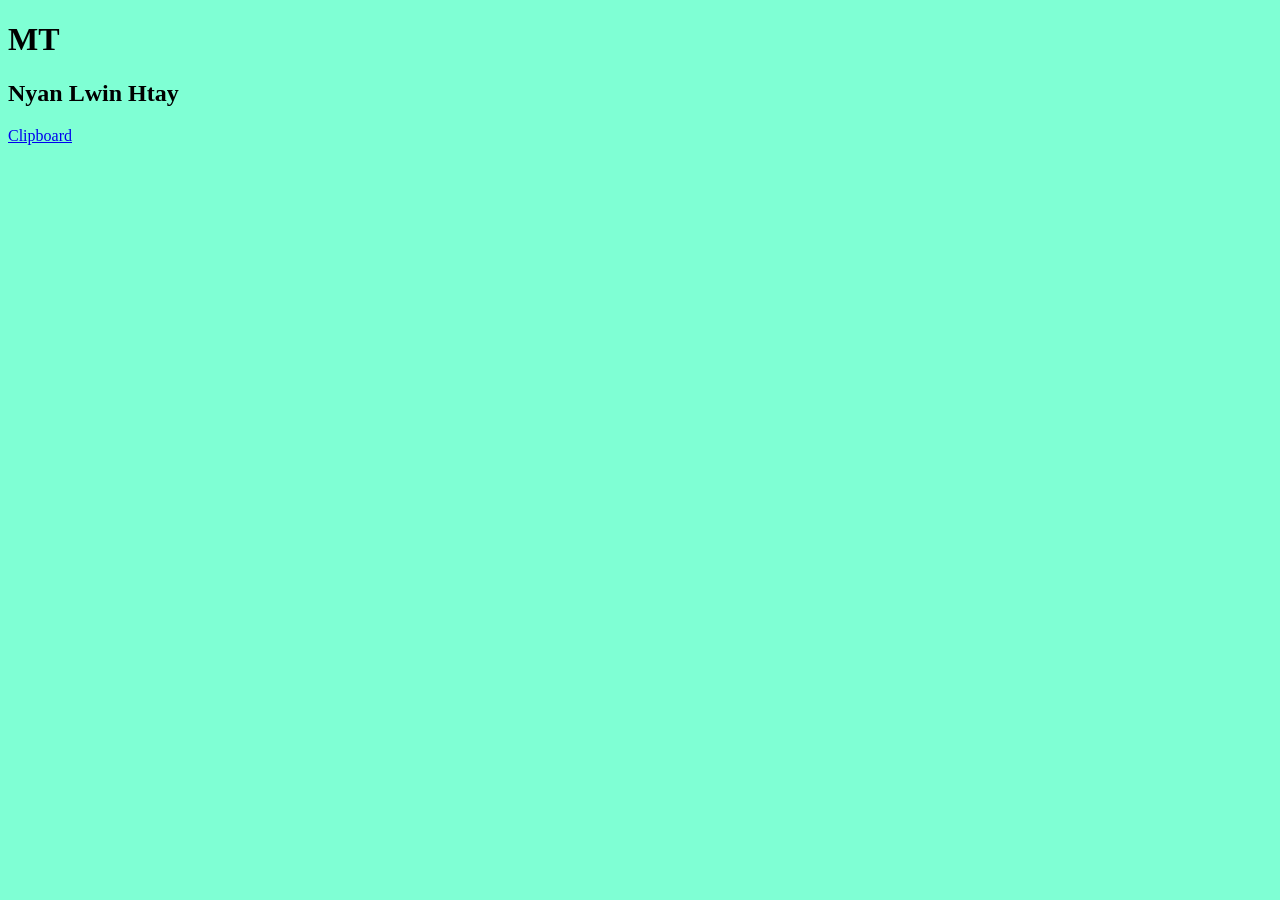
<file: index.html>
<!DOCTYPE html>
<html lang="en">
<head>
    <meta charset="UTF-8">
    <meta name="viewport" content="width=device-width, initial-scale=1.0">
    <title>Hello</title>
    <link rel="stylesheet" href="style.css">
</head>
<body>
  <h1>MT</h1>
  <h2>Nyan Lwin Htay</h2>
  <a href="clipboard-landing-page-master/index.html">Clipboard</a>
</body>
</html>
</file>
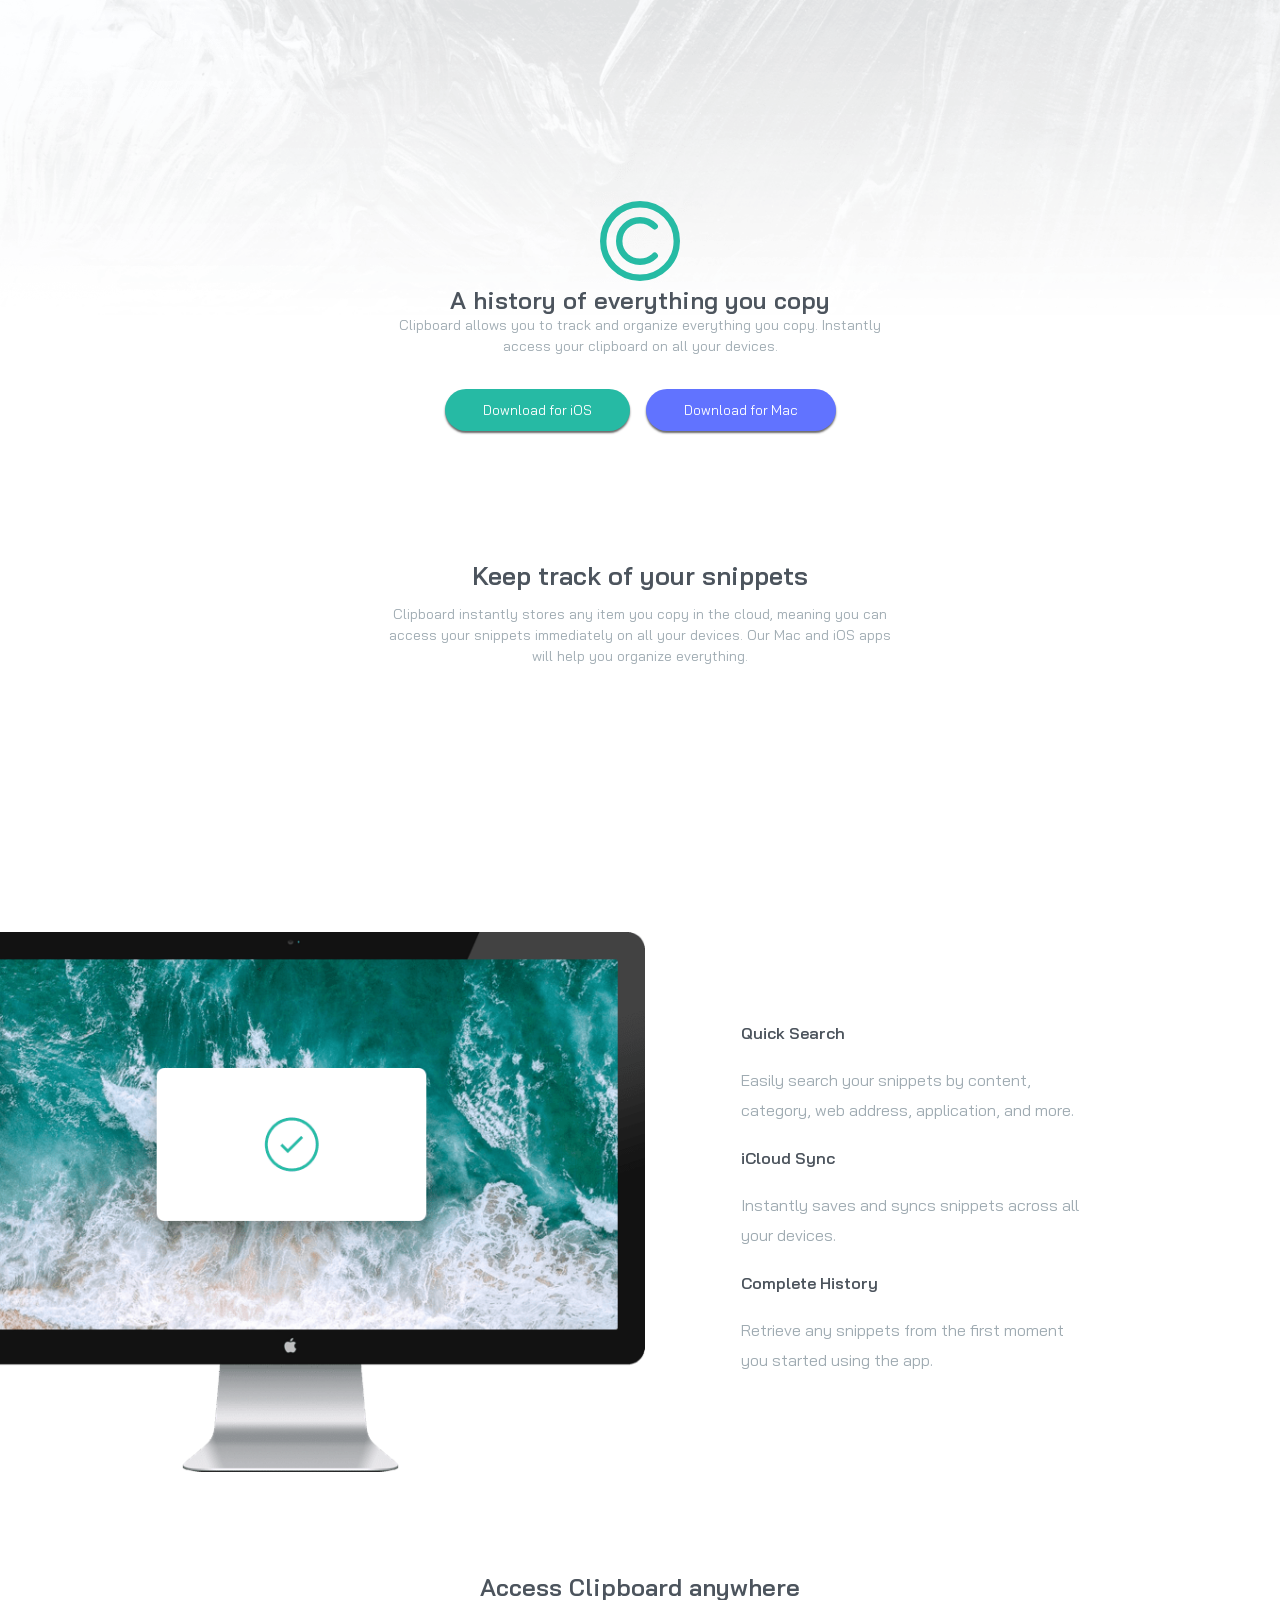
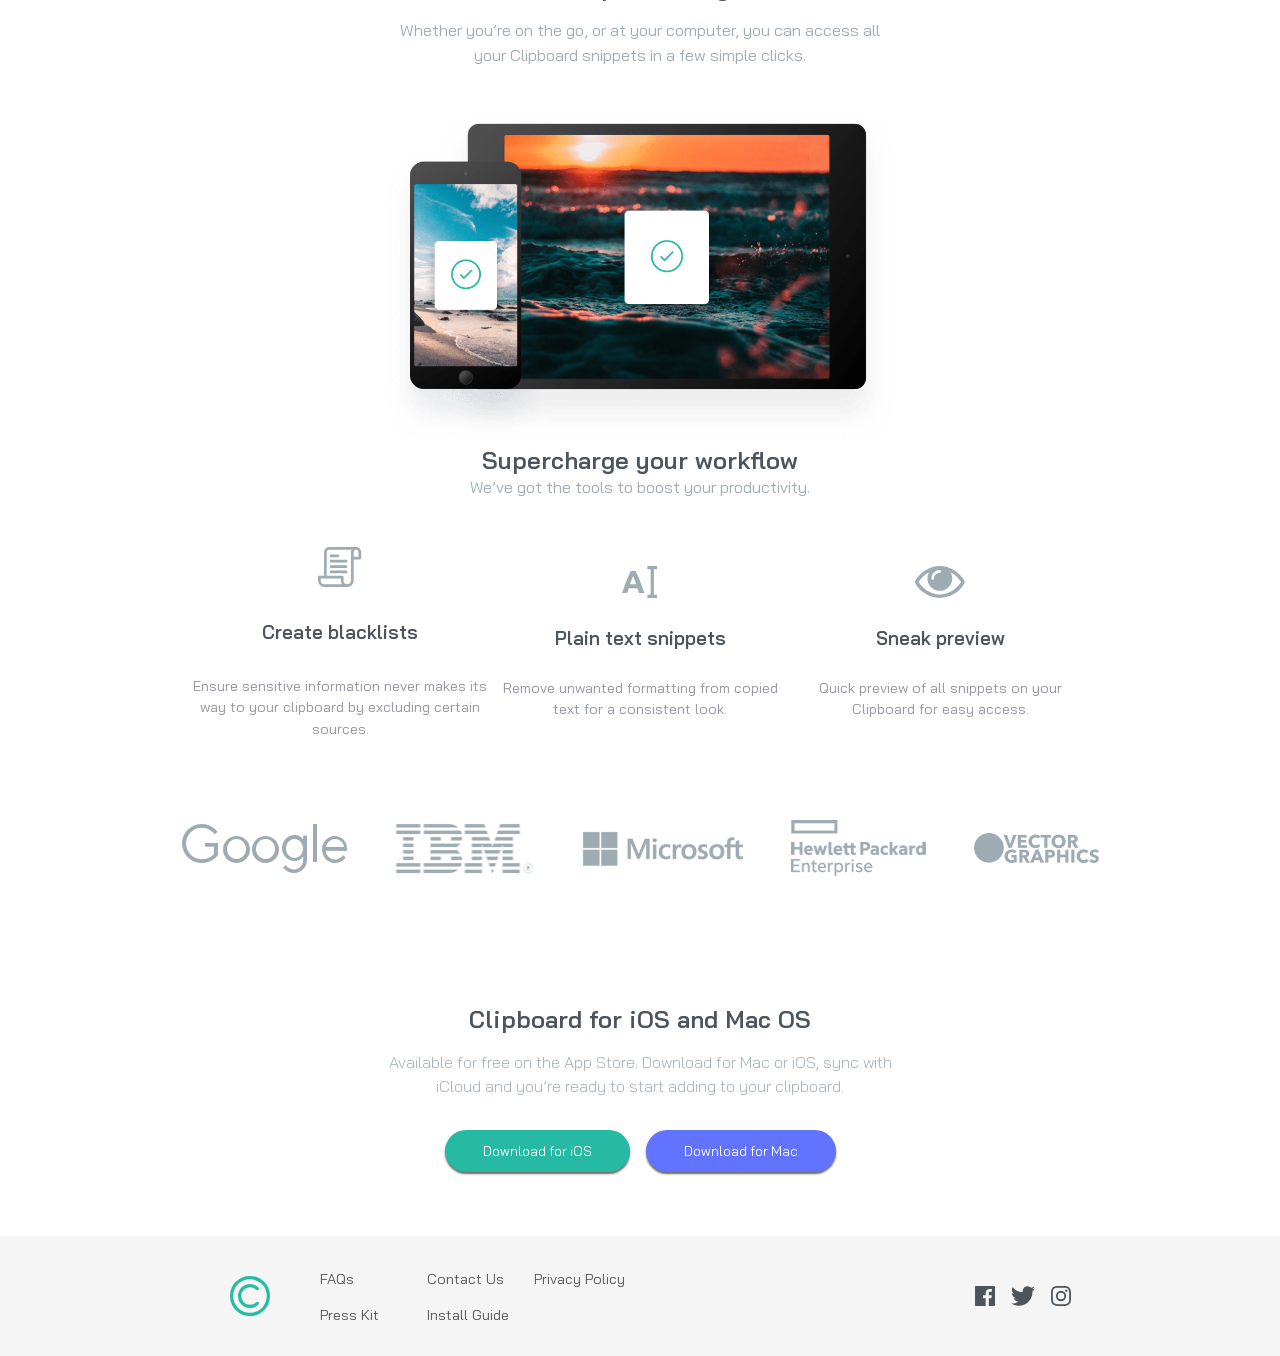
<file: clipboard-landing-page-master/index.html>
<!DOCTYPE html>
<html lang="en">
  <head>
    <meta charset="UTF-8" />
    <meta name="viewport" content="width=device-width, initial-scale=1.0" />
    <!-- displays site properly based on user's device -->

    <link
      rel="icon"
      type="image/png"
      sizes="32x32"
      href="./images/favicon-32x32.png"
    />

    <title>Frontend Mentor | Clipboard landing page</title>

    <!-- Feel free to remove these styles or customise in your own stylesheet 👍 -->
    <style>
      .attribution {
        font-size: 11px;
        text-align: center;
      }
      .attribution a {
        color: hsl(228, 45%, 44%);
      }
    </style>
    <link rel="stylesheet" href="css/style.css" />
  </head>
  <body>
    <section class="hero-section">
      <div class="hero-container">
        <img src="images/logo.svg" alt="logo" />
        <h1>A history of everything you copy</h1>
        <p>
          Clipboard allows you to track and organize everything you copy.
          Instantly access your clipboard on all your devices.
        </p>
        <div class="btn-container">
          <button>Download for iOS</button>
          <button>Download for Mac</button>
        </div>
        <div class="snippets">
          <h3>Keep track of your snippets</h3>
          <p>
            Clipboard instantly stores any item you copy in the cloud, meaning
            you can access your snippets immediately on all your devices. Our
            Mac and iOS apps will help you organize everything.
          </p>
        </div>
      </div>
    </section>

    <section class="desktop-section">
    
      <div class="img-container">
        <img src="images/image-computer.png" alt="image-1" />
      </div>
      <div class="content-container">
        <div class="desktop-content">
          <h4>Quick Search</h4>
          <p>
            Easily search your snippets by content, category, web address,
            application, and more.
          </p>
        </div>
        <div class="desktop-content">
          <h4>iCloud Sync</h4>
          <p>Instantly saves and syncs snippets across all your devices.</p>
        </div>
        <div class="desktop-content">
          <h4>Complete History</h4>
          <p>
            Retrieve any snippets from the first moment you started using the
            app.
          </p>
        </div>
      </div>
    </section> 
     <section class="clickboard-section">
      <div class="clickboard-container">
        <header>
        <h2>Access Clipboard anywhere</h2>
        <p>
          Whether you’re on the go, or at your computer, you can access all your
          Clipboard snippets in a few simple clicks.
        </p>
        </header>
    
       <main>
      <img src="images/image-devices.png" alt="img" />
      </main>
        </div>
    </section>

    <section class="supercharge-section">
      <h1>Supercharge your workflow</h1>
      <p>We’ve got the tools to boost your productivity.</p>
      <div class="supercharge-container">
   <div class="blacklist">
            <div class="image">
              <img src="images/icon-blacklist.svg" alt="img" />
            </div>
            <div class="heading">
              <h3 class="heading-one">Create blacklists</h3>
            </div>
            <div class="para">
              
              <p class="para-one">
                Ensure sensitive information never makes its way to your
                clipboard by excluding certain sources.
              </p>
            </div>
          </div>

          <div class="blacklist">
            <div class="image">
              <img src="images/icon-text.svg" alt="img" />
            </div>
            <div class="heading">
              <h3>Plain text snippets</h3>
            </div>
            <div class="para">
              <p>
                Remove unwanted formatting from copied text for a consistent
                look.
              </p>
            </div>
          </div>

          <div class="blacklist">
            <div class="image">
              <img src="images/icon-preview.svg" alt="img" />
            </div>
            <div class="heading head">
              <h3>Sneak preview</h3>
            </div>

            <div class="para">
              <p>
                Quick preview of all snippets on your Clipboard for easy access.
              </p>
            </div>
          </div>


      </div>
    </section>
     
    <section class="company-section">
      <div class="company-container">
         <img src="images/logo-google.png" alt="img" />
      <img src="images/logo-ibm.png" alt="img" />
      <img src="images/logo-microsoft.png" alt="img" />
      <img src="images/logo-hp.png" alt="img" />
      <img src="images/logo-vector-graphics.png" alt="img" />
      </div>
     
    </section>
    <section class="OS-section">
      <h2>Clipboard for iOS and Mac OS</h2>
      <p>
        Available for free on the App Store. Download for Mac or iOS, sync with
        iCloud and you’re ready to start adding to your clipboard.
      </p>
     <div class="btn-container">
          <button>Download for iOS</button>
          <button>Download for Mac</button>
        </div>
    </section>
    <section class="footer-section">
   <footer>
  <img src="images/logo.svg" alt="Logo" />
  <ul>
    <li><a href="#">FAQs</a></li>
    <li><a href="#">Contact Us</a></li>
    <li><a href="#">Privacy Policy</a></li>
    <li><a href="#">Press Kit</a></li>
    <li><a href="#">Install Guide</a></li>
  </ul>
  <div class="socials">
    <img src="images/icon-facebook.svg" />
    <img src="images/icon-twitter.svg" />
    <img src="images/icon-instagram.svg" />
  </div>
</footer>
</section>
  </body>
</html>
</file>
<file: style.css>
body{
    background-color: aquamarine;
}
</file>
<file: clipboard-landing-page-master/css/style.css>
@import url("https://fonts.googleapis.com/css2?family=Bai+Jamjuree:ital,wght@0,200;0,300;0,400;0,500;0,600;0,700;1,200;1,300;1,400;1,500;1,600;1,700&display=swap");
* {
  padding: 0;
  margin: 0;
  box-sizing: border-box;
  font-family: "Bai Jamjuree", sans-serif;
  font-weight: 400;
  font-style: normal;
}

h1,
h2,
h3,
h4,
h5,
h6 {
  color: hsl(210, 10%, 33%);
  font-weight: 600;
}

p {
  color: hsl(201, 11%, 66%);
  line-height: 1.5;
}

.hero-section {
  min-height: 100vh;
  background-image: url("../images/bg-header-mobile.png");
  background-repeat: no-repeat;
  background-size: contain;
  display: grid;
  place-items: center;
}
@media (min-width: 768px) {
  .hero-section {
    background-image: url("../images/bg-header-desktop.png");
  }
}
.hero-section .hero-container {
  max-width: 100%;
  text-align: center;
  padding: 2rem;
}
@media (min-width: 768px) {
  .hero-section .hero-container {
    max-width: 510px;
    padding: 0;
  }
}
.hero-section .hero-container img {
  width: 80px;
}
.hero-section .hero-container h2 {
  margin: 2rem 0 0.8rem;
  font-size: 2rem;
}
.hero-section .hero-container p {
  font-size: 14px;
}
.hero-section .hero-container .btn-container {
  margin: 2rem 0;
  display: flex;
  gap: 1rem;
  justify-content: center;
  flex-direction: column;
}
@media (min-width: 768px) {
  .hero-section .hero-container .btn-container {
    flex-direction: row;
  }
}
.hero-section .hero-container .btn-container button {
  padding: 1rem 1.3rem 0.8rem;
  border-radius: 30px;
  border: none;
  color: #fff;
  box-shadow: 0 2px 2px rgba(17, 16, 16, 0.6274509804);
}
@media (min-width: 768px) {
  .hero-section .hero-container .btn-container button {
    padding: 13px 38px;
  }
}
.hero-section .hero-container .btn-container button:nth-child(1) {
  background-color: hsl(171, 66%, 44%);
}
.hero-section .hero-container .btn-container button:nth-child(2) {
  background-color: hsl(233, 100%, 69%);
}
.hero-section .hero-container .snippets {
  margin-bottom: 2rem;
  margin-top: 8rem;
  max-width: 510px;
}
.hero-section .hero-container .snippets h3 {
  font-size: 1.6rem;
  margin: 0.8rem 0;
}

.desktop-section {
  padding: 2rem;
  display: flex;
  flex-direction: column;
  align-items: center;
}
@media (min-width: 768px) {
  .desktop-section {
    display: flex;
    flex-direction: row;
    align-items: center;
  }
}
.desktop-section .img-container {
  flex-basis: 70%;
}
.desktop-section .img-container img {
  width: 100%;
  height: auto;
  transform: translateX(0);
}
@media (min-width: 768px) {
  .desktop-section .img-container img {
    transform: translateX(-6rem);
  }
}
.desktop-section .content-container {
  margin-top: 0;
  flex-basis: 50%;
}
@media (min-width: 768px) {
  .desktop-section .content-container {
    margin-top: -2rem;
  }
}
.desktop-section .content-container .desktop-content h4 {
  text-align: center;
  margin: 1.4rem 0;
}
@media (min-width: 768px) {
  .desktop-section .content-container .desktop-content h4 {
    text-align: left;
  }
}
.desktop-section .content-container .desktop-content p {
  text-align: center;
  max-width: 300px;
  line-height: 30px;
}
@media (min-width: 768px) {
  .desktop-section .content-container .desktop-content p {
    text-align: left;
    max-width: 340px;
  }
}

.clickboard-section {
  margin-top: 4rem;
}
.clickboard-section .clickboard-container {
  max-width: 510px;
  height: auto;
  margin: 0 auto;
}
.clickboard-section .clickboard-container header {
  text-align: center;
}
.clickboard-section .clickboard-container header p {
  margin: 1rem 0 3rem;
  line-height: 1.6;
  font-size: 1rem;
}
.clickboard-section .clickboard-container main img {
  max-width: 100%;
  height: auto;
}

.supercharge-section {
  max-width: 900px;
  margin: 0 auto;
}
.supercharge-section h1 {
  text-align: center;
}
.supercharge-section p {
  text-align: center;
}
.supercharge-section .supercharge-container {
  text-align: center;
  align-items: center;
  display: flex;
  flex-direction: column;
}
@media (min-width: 768px) {
  .supercharge-section .supercharge-container {
    display: flex;
    flex-direction: row;
  }
}
.supercharge-section .supercharge-container .blacklist {
  margin-top: 3rem;
  padding: 2rem;
}
@media (min-width: 768px) {
  .supercharge-section .supercharge-container .blacklist {
    flex-basis: 300px;
    padding: 0;
  }
}
.supercharge-section .supercharge-container .blacklist .heading {
  margin: 1.5rem 0 1em;
}
.supercharge-section .supercharge-container .blacklist .heading .heading-one {
  margin-top: 1.8rem;
}
.supercharge-section .supercharge-container .blacklist .para {
  margin-top: 1rem;
}
.supercharge-section .supercharge-container .blacklist .para .para-one {
  margin-top: 2rem;
}
.supercharge-section .supercharge-container .blacklist .para p {
  margin-top: 1.7rem;
  font-size: 0.9rem;
  color: hsl(229, 8%, 60%);
  line-height: 1.5;
}

.company-section {
  max-width: 900px;
  margin: 0 auto;
}
.company-section .company-container {
  padding: 2rem;
  margin-top: 5rem;
  display: flex;
  flex-direction: column;
  align-items: center;
  justify-content: center;
  gap: 5rem;
}
@media (min-width: 768px) {
  .company-section .company-container {
    display: flex;
    flex-direction: row;
    padding: 0;
    gap: 3rem;
  }
}
.company-section .company-container img {
  width: 180px;
}

.OS-section {
  max-width: 600px;
  text-align: center;
  padding: 2rem;
  margin: 0 auto;
}
.OS-section h2 {
  margin: 6rem 0 1rem;
}
.OS-section p {
  margin-bottom: 2rem;
  font-weight: 300;
}
.OS-section .btn-container {
  margin: 2rem 0;
  display: flex;
  gap: 1rem;
  justify-content: center;
  flex-direction: column;
}
@media (min-width: 768px) {
  .OS-section .btn-container {
    flex-direction: row;
  }
}
.OS-section .btn-container button {
  padding: 1rem 1.3rem 0.8rem;
  border-radius: 30px;
  border: none;
  color: #fff;
  box-shadow: 0 2px 2px rgba(17, 16, 16, 0.6274509804);
}
@media (min-width: 768px) {
  .OS-section .btn-container button {
    padding: 13px 38px;
  }
}
.OS-section .btn-container button:nth-child(1) {
  background-color: hsl(171, 66%, 44%);
}
.OS-section .btn-container button:nth-child(2) {
  background-color: hsl(233, 100%, 69%);
}

.footer-section {
  background: #f5f5f5;
}
.footer-section footer {
  margin-top: 2rem;
  display: flex;
  flex-direction: column;
  gap: 3rem;
  justify-content: center;
  align-items: center;
}
@media (min-width: 768px) {
  .footer-section footer {
    margin-top: 0;
    max-width: 900px;
    padding: 2rem;
    flex-direction: row;
    gap: 0;
    display: flex;
  }
}
.footer-section footer img {
  margin-top: 5rem;
  height: 40px;
}
@media (min-width: 768px) {
  .footer-section footer img {
    margin-top: 0;
  }
}
.footer-section footer ul {
  transform: translateX(0);
  list-style: none;
  display: flex;
  flex-direction: column;
  align-items: center;
  gap: 1rem;
}
@media (min-width: 768px) {
  .footer-section footer ul {
    transform: translateX(50px);
    display: grid;
    grid-template-columns: repeat(3, 1fr);
  }
}
.footer-section footer ul li a {
  text-decoration: none;
  color: #555;
  font-size: 1.6rem;
}
@media (min-width: 768px) {
  .footer-section footer ul li a {
    font-size: 0.9rem;
  }
}
.footer-section footer .socials {
  margin-top: -5rem;
  margin-bottom: 4rem;
  display: flex;
  gap: 2rem;
  transform: translateX(0);
}
@media (min-width: 768px) {
  .footer-section footer .socials {
    transform: translateX(400px);
    margin-bottom: 0;
    margin-top: 0;
    gap: 1rem;
  }
}
.footer-section footer .socials img {
  height: 20px;
}/*# sourceMappingURL=style.css.map */
</file>
